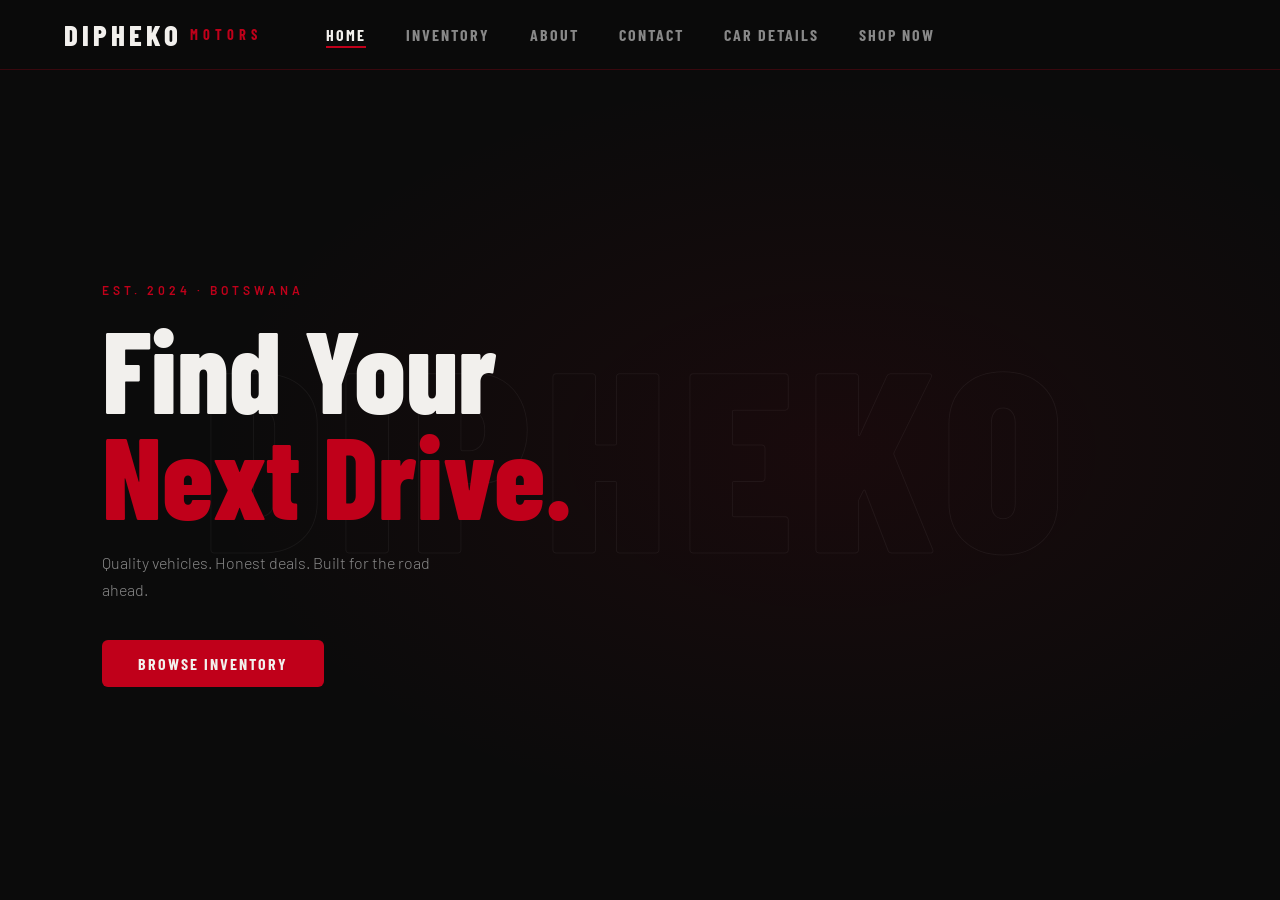
<file: index.html>
<!DOCTYPE html>
<html lang="en">
<head>
  <meta charset="UTF-8" />
  <meta name="viewport" content="width=device-width, initial-scale=1.0"/>
  <title>Dipheko Motors</title>
  <link href="https://fonts.googleapis.com/css2?family=Barlow+Condensed:wght@700;800&family=Barlow:wght@300;400&display=swap" rel="stylesheet"/>
  <style>
    *, *::before, *::after { box-sizing: border-box; margin: 0; padding: 0; }
    html, body { height: 100%; font-family: 'Barlow', sans-serif; background: #0b0b0b; color: #f2f0ed; overflow: hidden; }
    a { text-decoration: none; color: inherit; }
    ul { list-style: none; }

    nav {
      position: fixed; top: 0; left: 0; right: 0;
      height: 70px; z-index: 100;
      display: flex; align-items: center;
      padding: 0 5%;
      background: rgba(11,11,11,0.96);
      border-bottom: 1px solid rgba(192,0,26,0.25);
    }
    .logo-main {
      font-family: 'Barlow Condensed', sans-serif;
      font-size: 1.8rem; font-weight: 800; letter-spacing: 4px; color: #f2f0ed;
    }
    .logo-sub {
      font-family: 'Barlow Condensed', sans-serif;
      font-size: 0.9rem; font-weight: 700; letter-spacing: 5px; color: #c0001a; margin-left: 8px;
    }
    .nav-links {
      display: flex; align-items: center; gap: 2.5rem;
      margin-left: 4rem;
    }
    .nav-links a {
      font-family: 'Barlow Condensed', sans-serif;
      font-size: 1rem; font-weight: 700; letter-spacing: 2px;
      text-transform: uppercase; color: #888;
      padding-bottom: 4px; position: relative; transition: color 0.2s;
    }
    .nav-links a::after {
      content: ''; position: absolute; bottom: 0; left: 0; right: 0;
      height: 2px; background: #c0001a; transform: scaleX(0); transition: transform 0.2s;
    }
    .nav-links a:hover, .nav-links a.active { color: #f2f0ed; }
    .nav-links a:hover::after, .nav-links a.active::after { transform: scaleX(1); }

    main {
      padding-top: 70px; height: 100vh;
      position: relative; overflow: hidden;
      display: flex; flex-direction: column;
      background: radial-gradient(ellipse 70% 60% at 65% 50%, rgba(192,0,26,0.08) 0%, transparent 70%), #0b0b0b;
    }
    .bg-logo {
      position: absolute; top: 50%; left: 50%; transform: translate(-50%, -50%);
      font-family: 'Barlow Condensed', sans-serif; font-weight: 800;
      font-size: clamp(8rem, 20vw, 20rem); letter-spacing: 0.05em;
      color: transparent; -webkit-text-stroke: 1px rgba(255,255,255,0.05);
      white-space: nowrap; pointer-events: none; user-select: none; z-index: 0;
    }
    .hero {
      flex: 1; display: flex; align-items: center;
      padding: 0 8%; position: relative; z-index: 1;
    }
    .hero-inner { animation: fadeUp 0.8s ease both; }
    .hero-tag {
      font-size: 0.75rem; font-weight: 600; letter-spacing: 4px;
      text-transform: uppercase; color: #c0001a; margin-bottom: 18px;
    }
    h1 {
      font-family: 'Barlow Condensed', sans-serif;
      font-size: clamp(4rem, 9vw, 8rem); font-weight: 800;
      line-height: 0.92; color: #f2f0ed; margin-bottom: 22px;
    }
    h1 span { color: #c0001a; }
    .hero-desc {
      font-size: 1rem; font-weight: 300; color: #888;
      margin-bottom: 36px; max-width: 360px; line-height: 1.7;
    }
    .hero-btn {
      display: inline-block; background: #c0001a; color: #f2f0ed;
      font-family: 'Barlow Condensed', sans-serif;
      font-size: 1rem; font-weight: 700; letter-spacing: 2px;
      text-transform: uppercase; padding: 14px 36px; border-radius: 6px;
      transition: opacity 0.2s, transform 0.2s;
    }
    .hero-btn:hover { opacity: 0.85; transform: translateY(-2px); }
    .bottom-bar {
      position: relative; z-index: 1;
      display: flex; align-items: center; gap: 32px;
      padding: 20px 8%; border-top: 1px solid rgba(255,255,255,0.06);
      animation: fadeUp 0.8s 0.2s ease both;
    }
    .stat { display: flex; flex-direction: column; }
    .stat-num {
      font-family: 'Barlow Condensed', sans-serif;
      font-size: 1.6rem; font-weight: 700; color: #c0001a; line-height: 1;
    }
    .stat-label {
      font-size: 0.68rem; letter-spacing: 2px;
      text-transform: uppercase; color: #888; margin-top: 3px;
    }
    .divider { width: 1px; height: 36px; background: rgba(255,255,255,0.08); }
    @keyframes fadeUp {
      from { opacity: 0; transform: translateY(20px); }
      to   { opacity: 1; transform: translateY(0); }
    }
  </style>
</head>
<body>

  <nav>
    <span class="logo-main">DIPHEKO</span>
    <span class="logo-sub">MOTORS</span>
    <ul class="nav-links">
      <li><a href="index.html" class="active">Home</a></li>
      <li><a href="inventory.html">Inventory</a></li>
      <li><a href="about.html">About</a></li>
      <li><a href="contact.html">Contact</a></li>
      <li><a href="cardetails.html">Car Details</a></li>
      <li><a href="shop.html">Shop Now</a></li>
    </ul>
  </nav>

  <main>
    <div class="bg-logo" aria-hidden="true">DIPHEKO</div>
    <div class="hero">
      <div class="hero-inner">
        <p class="hero-tag">Est. 2024 &middot; Botswana</p>
        <h1>Find Your<br/><span>Next Drive.</span></h1>
        <p class="hero-desc">Quality vehicles. Honest deals. Built for the road ahead.</p>
        <a href="inventory.html" class="hero-btn">Browse Inventory</a>
      </div>
    </div>
   
  </main>

</body>
</html>
</file>
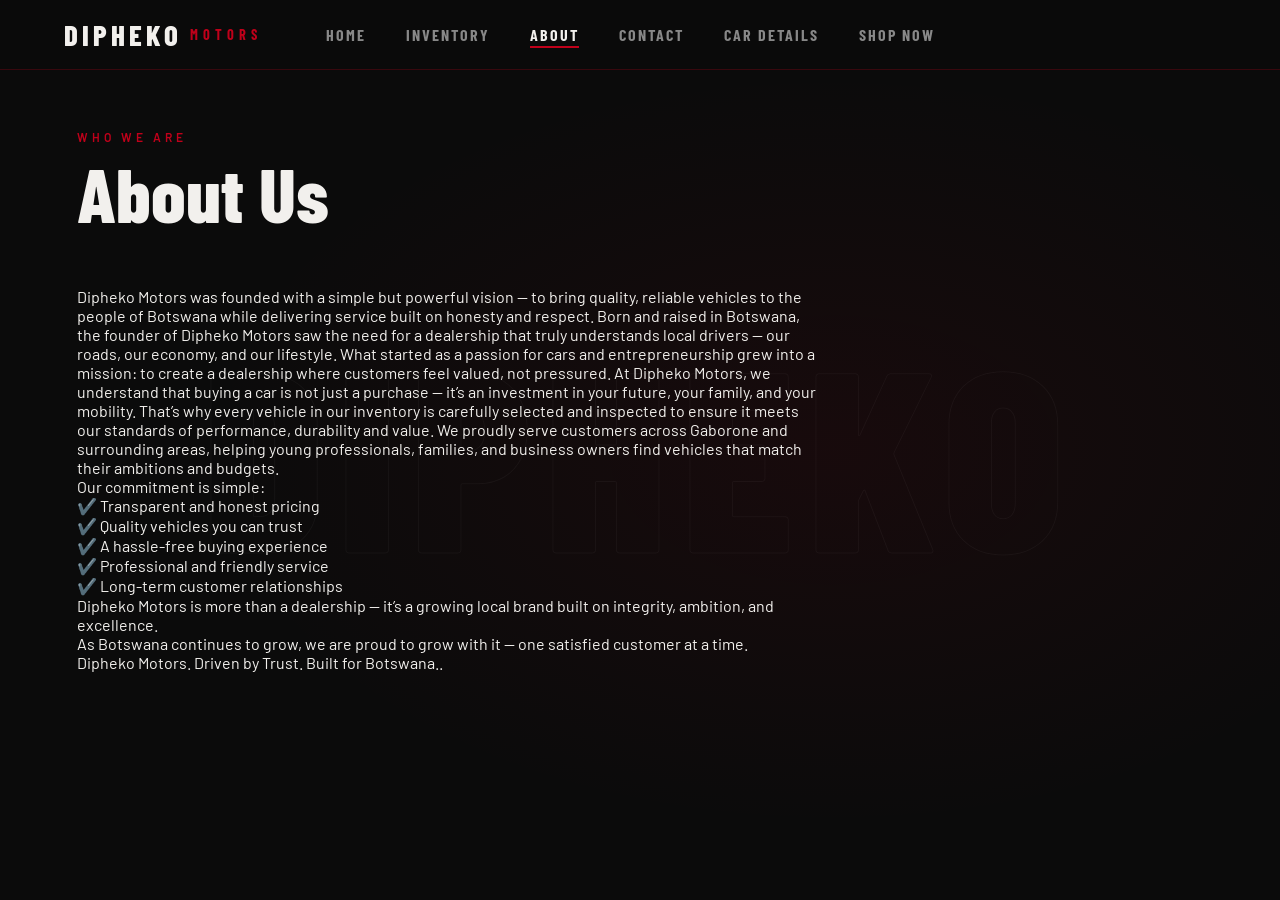
<file: about.html>
<!DOCTYPE html>
<html lang="en">
<head>
  <meta charset="UTF-8" />
  <meta name="viewport" content="width=device-width, initial-scale=1.0"/>
  <title>Dipheko Motors – About</title>
  <link href="https://fonts.googleapis.com/css2?family=Barlow+Condensed:wght@700;800&family=Barlow:wght@300;400&display=swap" rel="stylesheet"/>
  <style>
    *, *::before, *::after { box-sizing: border-box; margin: 0; padding: 0; }
    html, body { min-height: 100%; font-family: 'Barlow', sans-serif; background: #0b0b0b; color: #f2f0ed; }
    a { text-decoration: none; color: inherit; }
    ul { list-style: none; }

    nav {
      position: fixed; top: 0; left: 0; right: 0; height: 70px; z-index: 100;
      display: flex; align-items: center; padding: 0 5%;
      background: rgba(11,11,11,0.96); border-bottom: 1px solid rgba(192,0,26,0.25);
    }
    .logo-main { font-family: 'Barlow Condensed', sans-serif; font-size: 1.8rem; font-weight: 800; letter-spacing: 4px; color: #f2f0ed; }
    .logo-sub  { font-family: 'Barlow Condensed', sans-serif; font-size: 0.9rem; font-weight: 700; letter-spacing: 5px; color: #c0001a; margin-left: 8px; }
    .nav-links { display: flex; align-items: center; gap: 2.5rem; margin-left: 4rem; }
    .nav-links a { font-family: 'Barlow Condensed', sans-serif; font-size: 1rem; font-weight: 700; letter-spacing: 2px; text-transform: uppercase; color: #888; padding-bottom: 4px; position: relative; transition: color 0.2s; }
    .nav-links a::after { content: ''; position: absolute; bottom: 0; left: 0; right: 0; height: 2px; background: #c0001a; transform: scaleX(0); transition: transform 0.2s; }
    .nav-links a:hover, .nav-links a.active { color: #f2f0ed; }
    .nav-links a:hover::after, .nav-links a.active::after { transform: scaleX(1); }

    .page {
      padding-top: 70px; min-height: 100vh; position: relative;
      background: radial-gradient(ellipse 70% 60% at 65% 50%, rgba(192,0,26,0.07) 0%, transparent 70%), #0b0b0b;
    }
    .bg-logo {
      position: fixed; top: 50%; left: 50%; transform: translate(-50%, -50%);
      font-family: 'Barlow Condensed', sans-serif; font-weight: 800;
      font-size: clamp(8rem, 20vw, 20rem); letter-spacing: 0.05em;
      color: transparent; -webkit-text-stroke: 1px rgba(255,255,255,0.04);
      white-space: nowrap; pointer-events: none; user-select: none; z-index: 0;
    }

    .content { position: relative; z-index: 1; padding: 60px 6%; max-width: 900px; }

    .page-tag { font-size: 0.75rem; font-weight: 600; letter-spacing: 4px; text-transform: uppercase; color: #c0001a; margin-bottom: 10px; animation: fadeUp 0.7s ease both; }
    .page-title { font-family: 'Barlow Condensed', sans-serif; font-size: clamp(2.5rem, 6vw, 5rem); font-weight: 800; line-height: 1; margin-bottom: 40px; animation: fadeUp 0.7s ease both; }

    .about-intro {
      font-size: 1.15rem; font-weight: 300; color: #ccc; line-height: 1.9;
      margin-bottom: 56px; border-left: 3px solid #c0001a; padding-left: 24px;
      animation: fadeUp 0.7s 0.1s ease both;
    }

    .about-grid {
      display: grid; grid-template-columns: 1fr 1fr; gap: 20px;
      margin-bottom: 56px; animation: fadeUp 0.7s 0.2s ease both;
    }

    .about-card {
      background: #141414; border: 1px solid rgba(255,255,255,0.06);
      border-radius: 10px; padding: 28px;
      transition: border-color 0.25s;
    }
    .about-card:hover { border-color: rgba(192,0,26,0.4); }
    .about-card-icon { font-size: 2rem; margin-bottom: 14px; }
    .about-card h3 { font-family: 'Barlow Condensed', sans-serif; font-size: 1.3rem; font-weight: 800; margin-bottom: 8px; }
    .about-card p { font-size: 0.9rem; color: #888; line-height: 1.7; }

    .story-section { animation: fadeUp 0.7s 0.3s ease both; }
    .story-section h2 { font-family: 'Barlow Condensed', sans-serif; font-size: 2rem; font-weight: 800; margin-bottom: 16px; }
    .story-section p { font-size: 0.95rem; color: #999; line-height: 1.9; margin-bottom: 16px; }

    @keyframes fadeUp { from { opacity: 0; transform: translateY(20px); } to { opacity: 1; transform: translateY(0); } }

    @media (max-width: 600px) { .about-grid { grid-template-columns: 1fr; } }
  </style>
</head>
<body>

  <nav>
    <span class="logo-main">DIPHEKO</span>
    <span class="logo-sub">MOTORS</span>
    <ul class="nav-links">
      <li><a href="index.html">Home</a></li>
      <li><a href="inventory.html">Inventory</a></li>
      <li><a href="about.html" class="active">About</a></li>
      <li><a href="contact.html">Contact</a></li>
      <li><a href="cardetails.html">Car Details</a></li>
      <li><a href="shop.html">Shop Now</a></li>
      
    </ul>
  </nav>

  <div class="page">
    <div class="bg-logo" aria-hidden="true">DIPHEKO</div>
    <div class="content">
      <p class="page-tag">Who We Are</p>
      <h1 class="page-title">About Us</h1>

      <p class="about-intro">
        <p></p>Dipheko Motors was founded with a simple but powerful vision — to bring quality, reliable vehicles to the people of Botswana while delivering service built on honesty and respect.

Born and raised in Botswana, the founder of Dipheko Motors saw the need for a dealership that truly understands local drivers — our roads, our economy, and our lifestyle. What started as a passion for cars and entrepreneurship grew into a mission: to create a dealership where customers feel valued, not pressured.

At Dipheko Motors, we understand that buying a car is not just a purchase — it’s an investment in your future, your family, and your mobility. That’s why every vehicle in our inventory is carefully selected and inspected to ensure it meets our standards of performance, durability and value.

We proudly serve customers across Gaborone and surrounding areas, helping young professionals, families, and business owners find vehicles that match their ambitions and budgets.



<p>Our commitment is simple:</p>


<P>✔️ Transparent and honest pricing</P>
<P>✔️ Quality vehicles you can trust</P>
<P>✔️ A hassle-free buying experience</P>
<P>✔️ Professional and friendly service</P>
<P>✔️ Long-term customer relationships</P>

<p>Dipheko Motors is more than a dealership — it’s a growing local brand built on integrity, ambition, and excellence.</p>

<p>As Botswana continues to grow, we are proud to grow with it — one satisfied customer at a time.</p>

<P>Dipheko Motors. Driven by Trust. Built for Botswana..</p>



</main>


     
      </div>
    </div>
  </div>

</body>
</html>
</file>
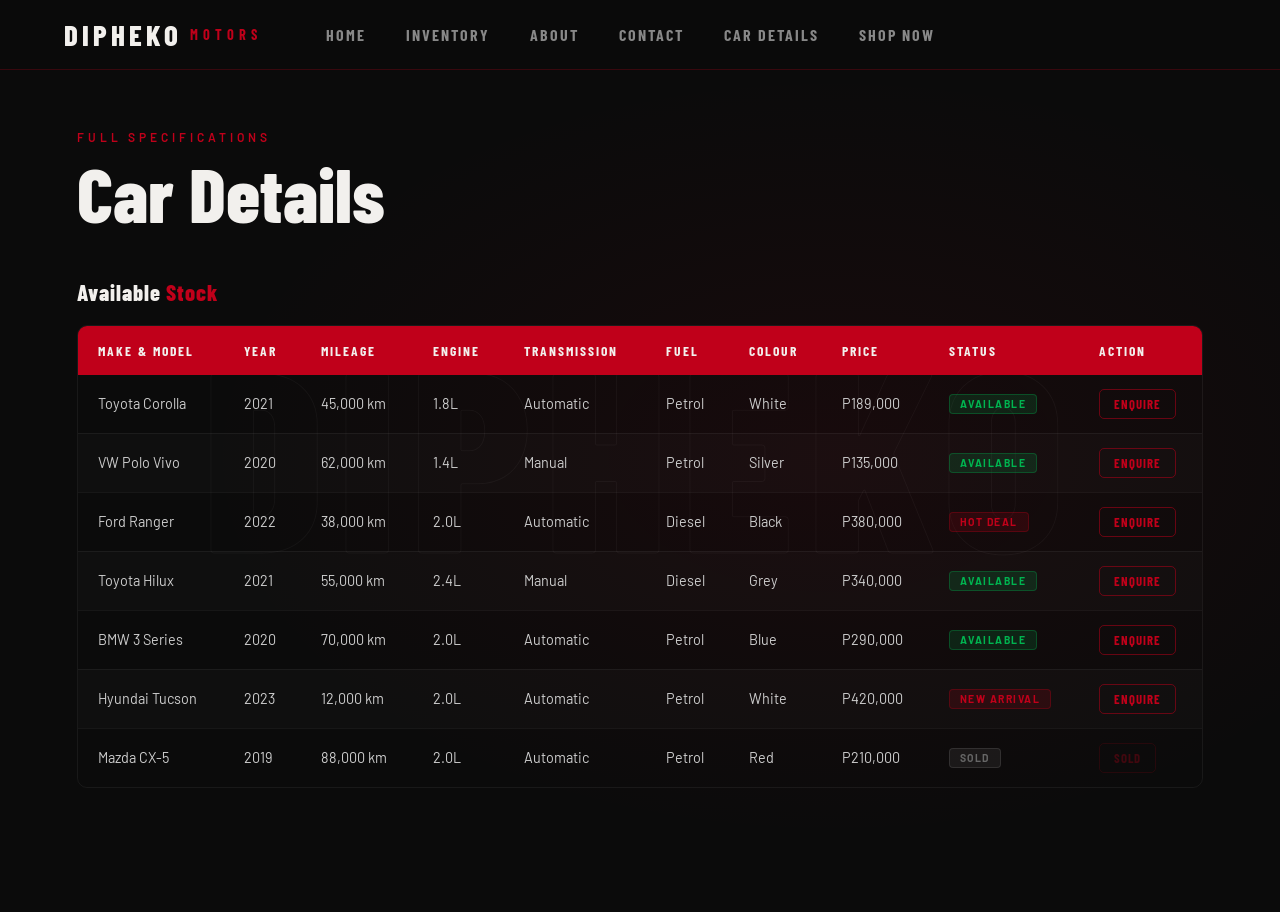
<file: cardetails.html>
<!DOCTYPE html>
<html lang="en">
<head>
  <meta charset="UTF-8" />
  <meta name="viewport" content="width=device-width, initial-scale=1.0"/>
  <title>Dipheko Motors – Car Details</title>
  <link href="https://fonts.googleapis.com/css2?family=Barlow+Condensed:wght@700;800&family=Barlow:wght@300;400&display=swap" rel="stylesheet"/>
  <style>
    *, *::before, *::after { box-sizing: border-box; margin: 0; padding: 0; }
    html, body { min-height: 100%; font-family: 'Barlow', sans-serif; background: #0b0b0b; color: #f2f0ed; }
    a { text-decoration: none; color: inherit; }
    ul { list-style: none; }

    /* ---- NAVBAR ---- */
    nav {
      position: fixed; top: 0; left: 0; right: 0; height: 70px; z-index: 100;
      display: flex; align-items: center; padding: 0 5%;
      background: rgba(11,11,11,0.96); border-bottom: 1px solid rgba(192,0,26,0.25);
    }
    .logo-main { font-family: 'Barlow Condensed', sans-serif; font-size: 1.8rem; font-weight: 800; letter-spacing: 4px; color: #f2f0ed; }
    .logo-sub  { font-family: 'Barlow Condensed', sans-serif; font-size: 0.9rem; font-weight: 700; letter-spacing: 5px; color: #c0001a; margin-left: 8px; }
    .nav-links { display: flex; align-items: center; gap: 2.5rem; margin-left: 4rem; }
    .nav-links a { font-family: 'Barlow Condensed', sans-serif; font-size: 1rem; font-weight: 700; letter-spacing: 2px; text-transform: uppercase; color: #888; padding-bottom: 4px; position: relative; transition: color 0.2s; }
    .nav-links a::after { content: ''; position: absolute; bottom: 0; left: 0; right: 0; height: 2px; background: #c0001a; transform: scaleX(0); transition: transform 0.2s; }
    .nav-links a:hover { color: #f2f0ed; }
    .nav-links a:hover::after { transform: scaleX(1); }

    /* ---- PAGE ---- */
    .page {
      padding-top: 70px; min-height: 100vh; position: relative;
      background: radial-gradient(ellipse 70% 60% at 65% 50%, rgba(192,0,26,0.07) 0%, transparent 70%), #0b0b0b;
    }
    .bg-logo {
      position: fixed; top: 50%; left: 50%; transform: translate(-50%, -50%);
      font-family: 'Barlow Condensed', sans-serif; font-weight: 800;
      font-size: clamp(8rem, 20vw, 20rem); letter-spacing: 0.05em;
      color: transparent; -webkit-text-stroke: 1px rgba(255,255,255,0.04);
      white-space: nowrap; pointer-events: none; user-select: none; z-index: 0;
    }
    .content { position: relative; z-index: 1; padding: 60px 6%; }

    .page-tag { font-size: 0.75rem; font-weight: 600; letter-spacing: 4px; text-transform: uppercase; color: #c0001a; margin-bottom: 10px; animation: fadeUp 0.7s ease both; }
    .page-title { font-family: 'Barlow Condensed', sans-serif; font-size: clamp(2.5rem, 6vw, 5rem); font-weight: 800; line-height: 1; margin-bottom: 48px; animation: fadeUp 0.7s ease both; }

    /* ---- TABLE ---- */
    .table-section { margin-bottom: 64px; animation: fadeUp 0.7s 0.1s ease both; }
    .section-label { font-family: 'Barlow Condensed', sans-serif; font-size: 1.4rem; font-weight: 800; margin-bottom: 20px; letter-spacing: 1px; }
    .section-label span { color: #c0001a; }

    .table-wrap { overflow-x: auto; border-radius: 10px; border: 1px solid rgba(255,255,255,0.06); }

    table { width: 100%; border-collapse: collapse; }

    thead tr { background: #c0001a; }
    thead th {
      font-family: 'Barlow Condensed', sans-serif; font-size: 0.85rem;
      font-weight: 700; letter-spacing: 2px; text-transform: uppercase;
      color: #f2f0ed; padding: 16px 20px; text-align: left; white-space: nowrap;
    }

    tbody tr { border-bottom: 1px solid rgba(255,255,255,0.05); transition: background 0.2s; }
    tbody tr:last-child { border-bottom: none; }
    tbody tr:hover { background: rgba(192,0,26,0.07); }
    tbody tr:nth-child(even) { background: rgba(255,255,255,0.02); }
    tbody tr:nth-child(even):hover { background: rgba(192,0,26,0.07); }

    td {
      padding: 14px 20px; font-size: 0.9rem; color: #ccc;
      white-space: nowrap;
    }

    .badge {
      display: inline-block; font-size: 0.65rem; font-weight: 700;
      letter-spacing: 1.5px; text-transform: uppercase;
      padding: 3px 10px; border-radius: 4px;
    }
    .badge-available { background: rgba(0,180,80,0.15); color: #00b450; border: 1px solid rgba(0,180,80,0.3); }
    .badge-sold      { background: rgba(255,255,255,0.06); color: #666; border: 1px solid rgba(255,255,255,0.1); }
    .badge-hot       { background: rgba(192,0,26,0.15); color: #c0001a; border: 1px solid rgba(192,0,26,0.3); }

    .enquire-btn {
      background: transparent; border: 1px solid rgba(192,0,26,0.5);
      color: #c0001a; font-family: 'Barlow Condensed', sans-serif;
      font-size: 0.8rem; font-weight: 700; letter-spacing: 1px;
      text-transform: uppercase; padding: 6px 14px; border-radius: 5px;
      cursor: pointer; transition: background 0.2s, color 0.2s;
    }
    .enquire-btn:hover { background: #c0001a; color: #f2f0ed; }

    /* ---- FORM ---- */
    .form-section { animation: fadeUp 0.7s 0.2s ease both; }

    .form-box {
      background: #141414; border: 1px solid rgba(255,255,255,0.06);
      border-radius: 12px; padding: 40px; max-width: 680px;
    }
    .form-box h3 { font-family: 'Barlow Condensed', sans-serif; font-size: 1.6rem; font-weight: 800; margin-bottom: 6px; }
    .form-box p { font-size: 0.85rem; color: #888; margin-bottom: 28px; }

    .form-row { display: grid; grid-template-columns: 1fr 1fr; gap: 16px; }

    .form-group { margin-bottom: 18px; }
    .form-group label { display: block; font-size: 0.72rem; font-weight: 700; letter-spacing: 1.5px; text-transform: uppercase; color: #888; margin-bottom: 8px; }
    .form-group input,
    .form-group select,
    .form-group textarea {
      width: 100%; background: rgba(255,255,255,0.04);
      border: 1px solid rgba(255,255,255,0.08); border-radius: 6px;
      padding: 12px 16px; color: #f2f0ed;
      font-family: 'Barlow', sans-serif; font-size: 0.95rem;
      transition: border-color 0.2s; outline: none;
    }
    .form-group select option { background: #1a1a1a; color: #f2f0ed; }
    .form-group input:focus,
    .form-group select:focus,
    .form-group textarea:focus { border-color: #c0001a; }
    .form-group textarea { resize: vertical; min-height: 100px; }

    .submit-btn {
      background: #c0001a; color: #f2f0ed;
      font-family: 'Barlow Condensed', sans-serif; font-size: 1.1rem; font-weight: 700;
      letter-spacing: 2px; text-transform: uppercase;
      padding: 15px 40px; border-radius: 6px; border: none; cursor: pointer;
      transition: opacity 0.2s, transform 0.2s; margin-top: 6px;
    }
    .submit-btn:hover { opacity: 0.85; transform: translateY(-2px); }

    /* ---- POPUP ---- */
    .popup-overlay {
      display: none;
      position: fixed; inset: 0; z-index: 999;
      background: rgba(0,0,0,0.75);
      backdrop-filter: blur(6px);
      align-items: center; justify-content: center;
    }
    .popup-overlay.show { display: flex; animation: fadeIn 0.3s ease; }

    .popup-box {
      background: #141414; border: 1px solid rgba(192,0,26,0.4);
      border-radius: 14px; padding: 48px 52px;
      text-align: center; max-width: 420px; width: 90%;
      animation: popUp 0.35s ease;
    }
    .popup-icon { font-size: 3.5rem; margin-bottom: 16px; }
    .popup-title {
      font-family: 'Barlow Condensed', sans-serif; font-size: 2.8rem;
      font-weight: 800; color: #f2f0ed; margin-bottom: 10px; letter-spacing: 1px;
    }
    .popup-msg { font-size: 0.95rem; color: #888; line-height: 1.7; margin-bottom: 30px; }
    .popup-close {
      background: #c0001a; color: #f2f0ed;
      font-family: 'Barlow Condensed', sans-serif; font-size: 1rem;
      font-weight: 700; letter-spacing: 2px; text-transform: uppercase;
      padding: 12px 32px; border-radius: 6px; border: none; cursor: pointer;
      transition: opacity 0.2s;
    }
    .popup-close:hover { opacity: 0.85; }

    /* ---- ANIMATIONS ---- */
    @keyframes fadeUp { from { opacity: 0; transform: translateY(20px); } to { opacity: 1; transform: translateY(0); } }
    @keyframes fadeIn { from { opacity: 0; } to { opacity: 1; } }
    @keyframes popUp  { from { opacity: 0; transform: scale(0.85); } to { opacity: 1; transform: scale(1); } }

    @media (max-width: 600px) { .form-row { grid-template-columns: 1fr; } }
  </style>
</head>
<body>

  <nav>
    <span class="logo-main">DIPHEKO</span>
    <span class="logo-sub">MOTORS</span>
    <ul class="nav-links">
      <li><a href="index.html">Home</a></li>
      <li><a href="inventory.html">Inventory</a></li>
      <li><a href="about.html">About</a></li>
      <li><a href="contact.html">Contact</a></li>
      <li><a href="cardetails.html" class="active">Car Details</a></li>
      <li><a href="shop.html">Shop Now</a></li>
    </ul>
  </nav>

  <div class="page">
    <div class="bg-logo" aria-hidden="true">DIPHEKO</div>
    <div class="content">

      <p class="page-tag">Full Specifications</p>
      <h1 class="page-title">Car Details</h1>

      <!-- TABLE -->
      <div class="table-section">
        <p class="section-label">Available <span>Stock</span></p>
        <div class="table-wrap">
          <table>
            <thead>
              <tr>
                <th>Make & Model</th>
                <th>Year</th>
                <th>Mileage</th>
                <th>Engine</th>
                <th>Transmission</th>
                <th>Fuel</th>
                <th>Colour</th>
                <th>Price</th>
                <th>Status</th>
                <th>Action</th>
              </tr>
            </thead>
            <tbody>
              <tr>
                <td>Toyota Corolla</td>
                <td>2021</td>
                <td>45,000 km</td>
                <td>1.8L</td>
                <td>Automatic</td>
                <td>Petrol</td>
                <td>White</td>
                <td>P189,000</td>
                <td><span class="badge badge-available">Available</span></td>
                <td><button class="enquire-btn" onclick="openForm('Toyota Corolla 2021')">Enquire</button></td>
              </tr>
              <tr>
                <td>VW Polo Vivo</td>
                <td>2020</td>
                <td>62,000 km</td>
                <td>1.4L</td>
                <td>Manual</td>
                <td>Petrol</td>
                <td>Silver</td>
                <td>P135,000</td>
                <td><span class="badge badge-available">Available</span></td>
                <td><button class="enquire-btn" onclick="openForm('VW Polo Vivo 2020')">Enquire</button></td>
              </tr>
              <tr>
                <td>Ford Ranger</td>
                <td>2022</td>
                <td>38,000 km</td>
                <td>2.0L</td>
                <td>Automatic</td>
                <td>Diesel</td>
                <td>Black</td>
                <td>P380,000</td>
                <td><span class="badge badge-hot">Hot Deal</span></td>
                <td><button class="enquire-btn" onclick="openForm('Ford Ranger 2022')">Enquire</button></td>
              </tr>
              <tr>
                <td>Toyota Hilux</td>
                <td>2021</td>
                <td>55,000 km</td>
                <td>2.4L</td>
                <td>Manual</td>
                <td>Diesel</td>
                <td>Grey</td>
                <td>P340,000</td>
                <td><span class="badge badge-available">Available</span></td>
                <td><button class="enquire-btn" onclick="openForm('Toyota Hilux 2021')">Enquire</button></td>
              </tr>
              <tr>
                <td>BMW 3 Series</td>
                <td>2020</td>
                <td>70,000 km</td>
                <td>2.0L</td>
                <td>Automatic</td>
                <td>Petrol</td>
                <td>Blue</td>
                <td>P290,000</td>
                <td><span class="badge badge-available">Available</span></td>
                <td><button class="enquire-btn" onclick="openForm('BMW 3 Series 2020')">Enquire</button></td>
              </tr>
              <tr>
                <td>Hyundai Tucson</td>
                <td>2023</td>
                <td>12,000 km</td>
                <td>2.0L</td>
                <td>Automatic</td>
                <td>Petrol</td>
                <td>White</td>
                <td>P420,000</td>
                <td><span class="badge badge-hot">New Arrival</span></td>
                <td><button class="enquire-btn" onclick="openForm('Hyundai Tucson 2023')">Enquire</button></td>
              </tr>
              <tr>
                <td>Mazda CX-5</td>
                <td>2019</td>
                <td>88,000 km</td>
                <td>2.0L</td>
                <td>Automatic</td>
                <td>Petrol</td>
                <td>Red</td>
                <td>P210,000</td>
                <td><span class="badge badge-sold">Sold</span></td>
                <td><button class="enquire-btn" disabled style="opacity:0.3;cursor:not-allowed;">Sold</button></td>
              </tr>
            </tbody>
          </table>
        </div>
      </div>


  </html>
</file>
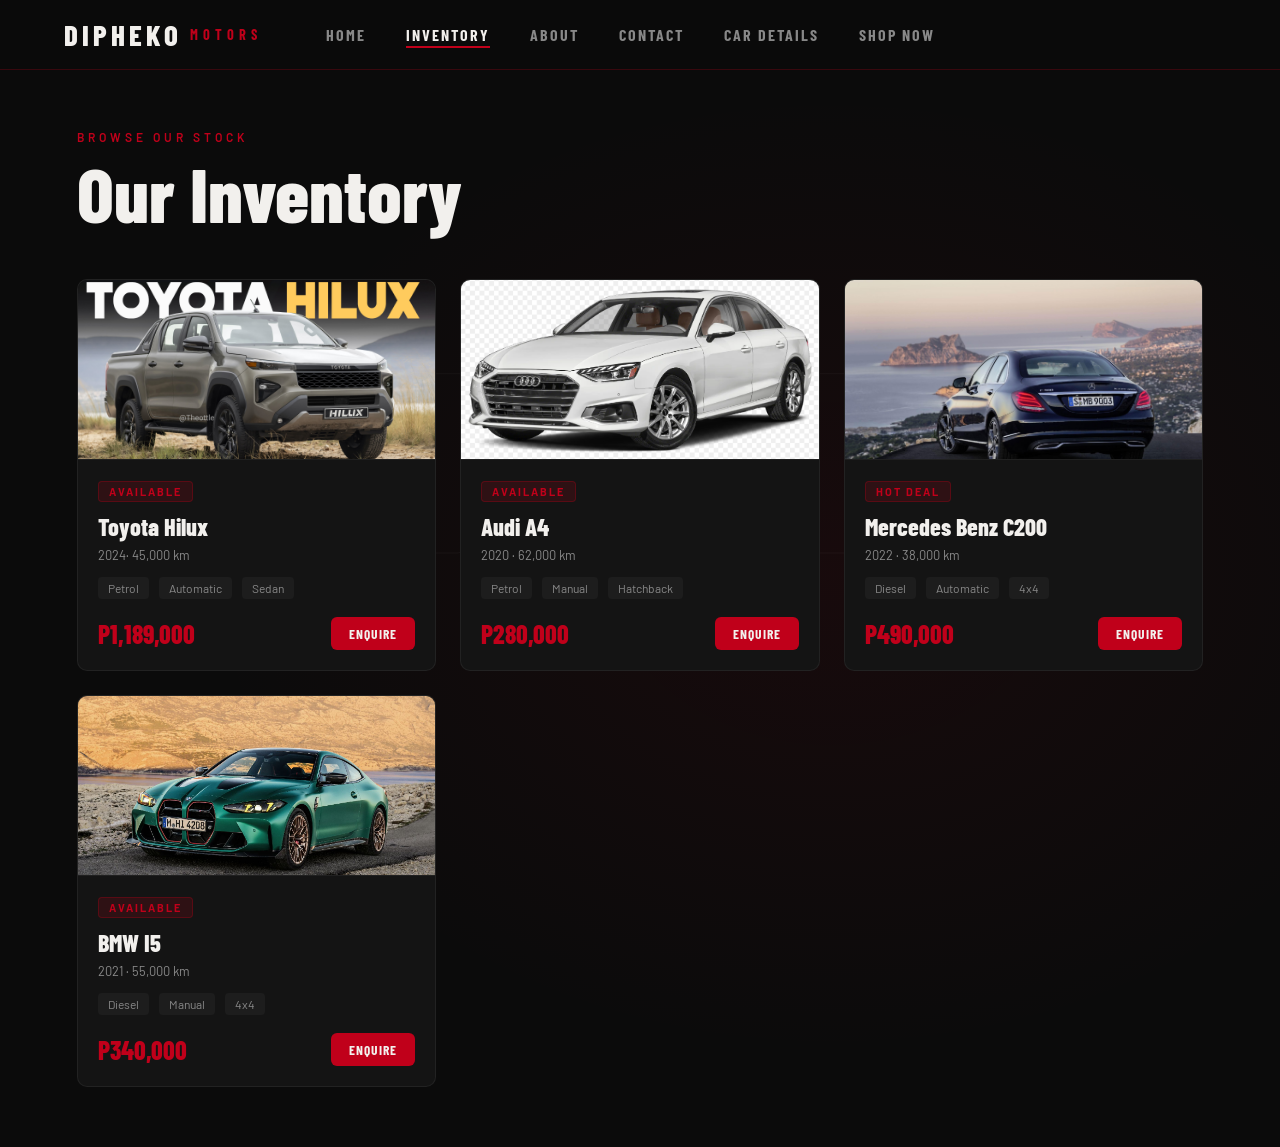
<file: inventory.html>
<!DOCTYPE html>
<html lang="en">
<head>
  <meta charset="UTF-8" />
  <meta name="viewport" content="width=device-width, initial-scale=1.0"/>
  <title>Dipheko Motors – Inventory</title>
  <link href="https://fonts.googleapis.com/css2?family=Barlow+Condensed:wght@700;800&family=Barlow:wght@300;400&display=swap" rel="stylesheet"/>
  <style>
    *, *::before, *::after { box-sizing: border-box; margin: 0; padding: 0; }
    html, body { min-height: 100%; font-family: 'Barlow', sans-serif; background: #0b0b0b; color: #f2f0ed; }
    a { text-decoration: none; color: inherit; }
    ul { list-style: none; }

    nav {
      position: fixed; top: 0; left: 0; right: 0;
      height: 70px; z-index: 100;
      display: flex; align-items: center;
      padding: 0 5%;
      background: rgba(11,11,11,0.96);
      border-bottom: 1px solid rgba(192,0,26,0.25);
    }
    .logo-main { font-family: 'Barlow Condensed', sans-serif; font-size: 1.8rem; font-weight: 800; letter-spacing: 4px; color: #f2f0ed; }
    .logo-sub  { font-family: 'Barlow Condensed', sans-serif; font-size: 0.9rem; font-weight: 700; letter-spacing: 5px; color: #c0001a; margin-left: 8px; }
    .nav-links { display: flex; align-items: center; gap: 2.5rem; margin-left: 4rem; }
    .nav-links a { font-family: 'Barlow Condensed', sans-serif; font-size: 1rem; font-weight: 700; letter-spacing: 2px; text-transform: uppercase; color: #888; padding-bottom: 4px; position: relative; transition: color 0.2s; }
    .nav-links a::after { content: ''; position: absolute; bottom: 0; left: 0; right: 0; height: 2px; background: #c0001a; transform: scaleX(0); transition: transform 0.2s; }
    .nav-links a:hover, .nav-links a.active { color: #f2f0ed; }
    .nav-links a:hover::after, .nav-links a.active::after { transform: scaleX(1); }

    .page {
      padding-top: 70px; min-height: 100vh;
      position: relative;
      background: radial-gradient(ellipse 70% 60% at 65% 50%, rgba(192,0,26,0.07) 0%, transparent 70%), #0b0b0b;
    }
    .bg-logo {
      position: fixed; top: 50%; left: 50%; transform: translate(-50%, -50%);
      font-family: 'Barlow Condensed', sans-serif; font-weight: 800;
      font-size: clamp(8rem, 20vw, 20rem); letter-spacing: 0.05em;
      color: transparent; -webkit-text-stroke: 1px rgba(255,255,255,0.04);
      white-space: nowrap; pointer-events: none; user-select: none; z-index: 0;
    }

    .content { position: relative; z-index: 1; padding: 60px 6%; }

    .page-header { margin-bottom: 48px; animation: fadeUp 0.7s ease both; }
    .page-tag { font-size: 0.75rem; font-weight: 600; letter-spacing: 4px; text-transform: uppercase; color: #c0001a; margin-bottom: 10px; }
    .page-title { font-family: 'Barlow Condensed', sans-serif; font-size: clamp(2.5rem, 6vw, 5rem); font-weight: 800; line-height: 1; }

    .cars-grid {
      display: grid;
      grid-template-columns: repeat(auto-fill, minmax(300px, 1fr));
      gap: 24px;
      animation: fadeUp 0.7s 0.1s ease both;
    }

    .car-card {
      background: #141414;
      border: 1px solid rgba(255,255,255,0.06);
      border-radius: 10px;
      overflow: hidden;
      transition: transform 0.25s, border-color 0.25s;
    }
    .car-card:hover { transform: translateY(-5px); border-color: rgba(192,0,26,0.4); }

    .car-img {
      width: 100%; height: 180px; object-fit: cover;
      overflow: hidden;
      background: linear-gradient(135deg, #1a1a1a, #222);
      display: flex; align-items: center; justify-content: center;
      font-size: 5rem;
      border-bottom: 1px solid rgba(255,255,255,0.05);
    }

    .car-body { padding: 20px; }
    .car-badge {
      display: inline-block;
      background: rgba(192,0,26,0.15); color: #c0001a;
      font-size: 0.68rem; font-weight: 700; letter-spacing: 2px;
      text-transform: uppercase; padding: 3px 10px; border-radius: 4px;
      border: 1px solid rgba(192,0,26,0.3); margin-bottom: 10px;
    }
    .car-name { font-family: 'Barlow Condensed', sans-serif; font-size: 1.5rem; font-weight: 800; margin-bottom: 6px; }
    .car-year { font-size: 0.8rem; color: #888; margin-bottom: 14px; }
    .car-specs { display: flex; gap: 10px; flex-wrap: wrap; margin-bottom: 18px; }
    .car-specs span { font-size: 0.75rem; color: #888; background: rgba(255,255,255,0.04); padding: 4px 10px; border-radius: 4px; }
    .car-footer { display: flex; align-items: center; justify-content: space-between; }
    .car-price { font-family: 'Barlow Condensed', sans-serif; font-size: 1.6rem; font-weight: 800; color: #c0001a; }
    .car-btn { background: #c0001a; color: #f2f0ed; font-family: 'Barlow Condensed', sans-serif; font-size: 0.85rem; font-weight: 700; letter-spacing: 1px; text-transform: uppercase; padding: 8px 18px; border-radius: 6px; transition: opacity 0.2s; }
    .car-btn:hover { opacity: 0.8; }

    @keyframes fadeUp { from { opacity: 0; transform: translateY(20px); } to { opacity: 1; transform: translateY(0); } }
  </style>
</head>
<body>

  <nav>
    <span class="logo-main">DIPHEKO</span>
    <span class="logo-sub">MOTORS</span>
    <ul class="nav-links">
      <li><a href="index.html">Home</a></li>
      <li><a href="inventory.html" class="active">Inventory</a></li>
      <li><a href="about.html">About</a></li>
      <li><a href="contact.html">Contact</a></li>
      <li><a href="cardetails.html">Car Details</a></li>
      <li><a href="shop.html">Shop Now</a></li>
    </ul>
  </nav>

  <div class="page">
    <div class="bg-logo" aria-hidden="true">DIPHEKO</div>
    <div class="content">
      <div class="page-header">
        <p class="page-tag">Browse Our Stock</p>
        <h1 class="page-title">Our Inventory</h1>
      </div>

      <div class="cars-grid">

        <div class="car-card">
          <div class="car-img">
            <img src="toyota.png" alt="Toyota Hilux" width="100%" height="auto"/>
          </div>
          <div class="car-body">
            <span class="car-badge">Available</span>
            <div class="car-name">Toyota Hilux</div>
            <div class="car-year">2024· 45,000 km</div>
            <div class="car-specs"><span>Petrol</span><span>Automatic</span><span>Sedan</span></div>
            <div class="car-footer">
              <span class="car-price">P1,189,000</span>
              <a href="cardetails.html" class="car-btn">Enquire</a>
            </div>
          </div>
        </div>

        <div class="car-card">
          <div class="car-img">
            <img src="audi.png" alt="Audi A4" width="100%" height="auto"/>
          </div>
          <div class="car-body">
            <span class="car-badge">Available</span>
            <div class="car-name">Audi A4</div>
            <div class="car-year">2020 · 62,000 km</div>
            <div class="car-specs"><span>Petrol</span><span>Manual</span><span>Hatchback</span></div>
            <div class="car-footer">
              <span class="car-price">P280,000</span>
              <a href="cardetails.html" class="car-btn">Enquire</a>
            </div>
          </div>
        </div>

        <div class="car-card">
          <div class="car-img">
            <img src="mercedes.png" alt="Mercedes Benz C200" width="100%" height="auto"/>
          </div>
          <div class="car-body">
            <span class="car-badge">Hot Deal</span>
            <div class="car-name">Mercedes Benz C200</div>
            <div class="car-year">2022 · 38,000 km</div>
            <div class="car-specs"><span>Diesel</span><span>Automatic</span><span>4x4</span></div>
            <div class="car-footer">
              <span class="car-price">P490,000</span>
              <a href="cardetails.html" class="car-btn">Enquire</a>
            </div>
          </div>
        </div>

        <div class="car-card">
          <div class="car-img">
            <img src="bmw.png" alt="BMW I5" width="100%" height="auto"/>
          </div>
          <div class="car-body">
            <span class="car-badge">Available</span>
            <div class="car-name">BMW I5</div>
            <div class="car-year">2021 · 55,000 km</div>
            <div class="car-specs"><span>Diesel</span><span>Manual</span><span>4x4</span></div>
            <div class="car-footer">
              <span class="car-price">P340,000</span>
              <a href="cardetails.html" class="car-btn">Enquire</a>
            </div>
          </div>
        </div>

      
      </div>
    </div>
  </div>

</body>
</html>
</file>
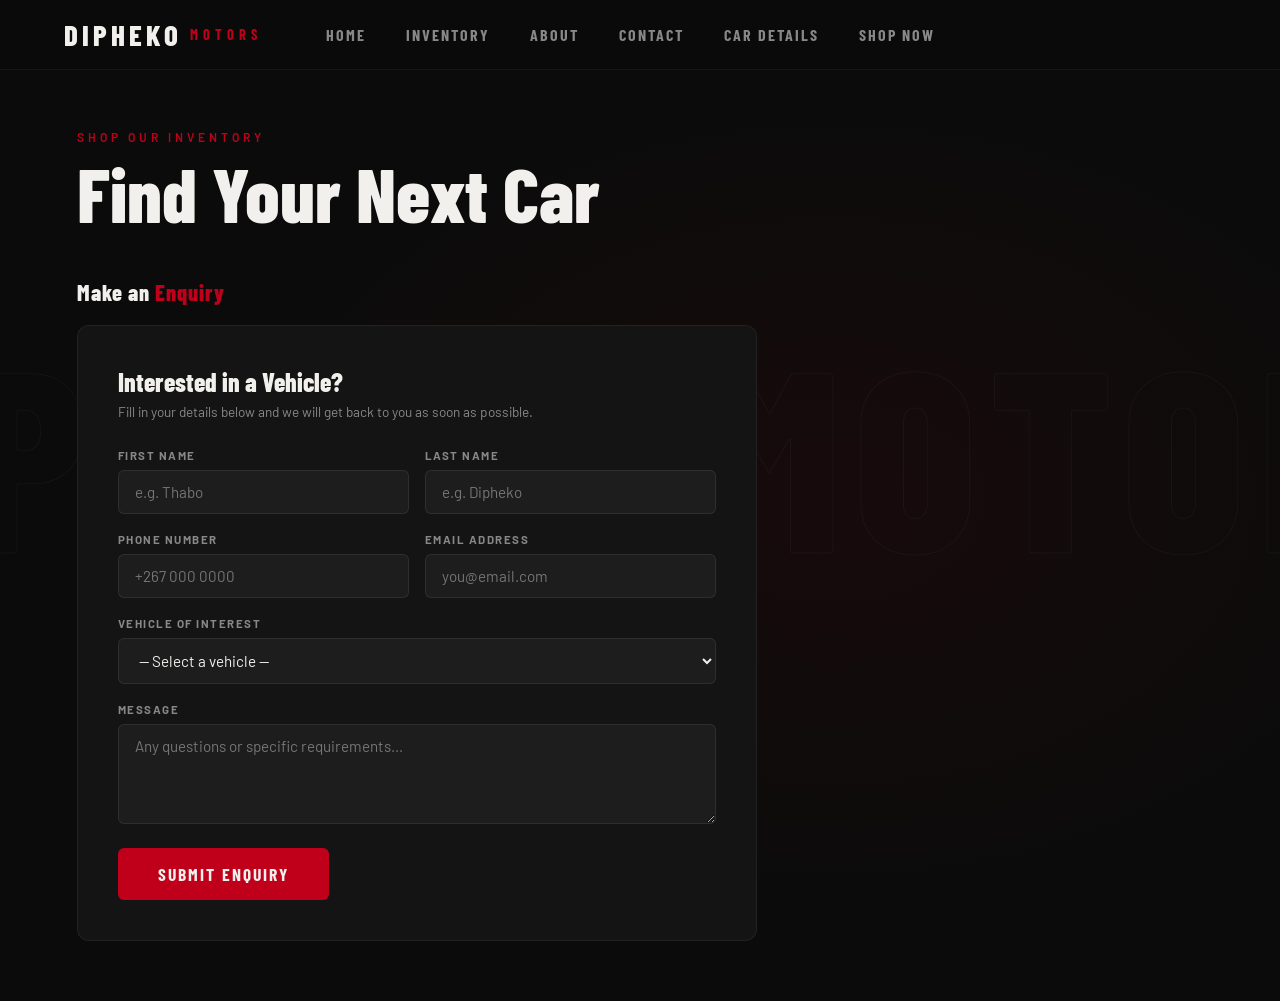
<file: shop.html>
<html lang="en">
<head>
  <meta charset="UTF-8" />
  <meta name="viewport" content="width=device-width, initial-scale=1.0"/>
  <title>Dipheko Motors – Car Details</title>
  <link href="https://fonts.googleapis.com/css2?family=Barlow+Condensed:wght@700;800&family=Barlow:wght@300;400&display=swap" rel="stylesheet"/>
  <style>
    *, *::before, *::after { box-sizing: border-box; margin: 0; padding: 0; }
    html, body { min-height: 100%; font-family: 'Barlow', sans-serif; background: #0b0b0b; color: #f2f0ed; }
    a { text-decoration: none; color: inherit; }
    ul { list-style: none; }

    /* ---- NAVBAR ---- */
    nav {
      position: fixed; top: 0; left: 0; right: 0; height: 70px; z-index: 100;
      display: flex; align-items: center; padding: 0 5%;
      background: rgba(11,11,11,0.96); border-bottom: 1px solid rgba(192,0,26,0.25);
    }
    .logo-main { font-family: 'Barlow Condensed', sans-serif; font-size: 1.8rem; font-weight: 800; letter-spacing: 4px; color: #f2f0ed; }
    .logo-sub  { font-family: 'Barlow Condensed', sans-serif; font-size: 0.9rem; font-weight: 700; letter-spacing: 5px; color: #c0001a; margin-left: 8px; }
    .nav-links { display: flex; align-items: center; gap: 2.5rem; margin-left: 4rem; }
    .nav-links a { font-family: 'Barlow Condensed', sans-serif; font-size: 1rem; font-weight: 700; letter-spacing: 2px; text-transform: uppercase; color: #888; padding-bottom: 4px; position: relative; transition: color 0.2s; }
    .nav-links a::after { content: ''; position: absolute; bottom: 0; left: 0; right: 0; height: 2px; background: #c0001a; transform: scaleX(0); transition: transform 0.2s; }
    .nav-links a:hover { color: #f2f0ed; }
    .nav-links a:hover::after { transform: scaleX(1); }

    /* ---- PAGE ---- */
    .page {
      padding-top: 70px; min-height: 100vh; position: relative;
      background: radial-gradient(ellipse 70% 60% at 65% 50%, rgba(192,0,26,0.07) 0%, transparent 70%), #0b0b0b;
    }
    .bg-logo {
      position: fixed; top: 50%; left: 50%; transform: translate(-50%, -50%);
      font-family: 'Barlow Condensed', sans-serif; font-weight: 800;
      font-size: clamp(8rem, 20vw, 20rem); letter-spacing: 0.05em;
      color: transparent; -webkit-text-stroke: 1px rgba(255,255,255,0.04);
      white-space: nowrap; pointer-events: none; user-select: none; z-index: 0;
    }
    .content { position: relative; z-index: 1; padding: 60px 6%; }

    .page-tag { font-size: 0.75rem; font-weight: 600; letter-spacing: 4px; text-transform: uppercase; color: #c0001a; margin-bottom: 10px; animation: fadeUp 0.7s ease both; }
    .page-title { font-family: 'Barlow Condensed', sans-serif; font-size: clamp(2.5rem, 6vw, 5rem); font-weight: 800; line-height: 1; margin-bottom: 48px; animation: fadeUp 0.7s ease both; }

    /* ---- TABLE ---- */
    .table-section { margin-bottom: 64px; animation: fadeUp 0.7s 0.1s ease both; }
    .section-label { font-family: 'Barlow Condensed', sans-serif; font-size: 1.4rem; font-weight: 800; margin-bottom: 20px; letter-spacing: 1px; }
    .section-label span { color: #c0001a; }

    .table-wrap { overflow-x: auto; border-radius: 10px; border: 1px solid rgba(255,255,255,0.06); }

    table { width: 100%; border-collapse: collapse; }

    thead tr { background: #c0001a; }
    thead th {
      font-family: 'Barlow Condensed', sans-serif; font-size: 0.85rem;
      font-weight: 700; letter-spacing: 2px; text-transform: uppercase;
      color: #f2f0ed; padding: 16px 20px; text-align: left; white-space: nowrap;
    }

    tbody tr { border-bottom: 1px solid rgba(255,255,255,0.05); transition: background 0.2s; }
    tbody tr:last-child { border-bottom: none; }
    tbody tr:hover { background: rgba(192,0,26,0.07); }
    tbody tr:nth-child(even) { background: rgba(255,255,255,0.02); }
    tbody tr:nth-child(even):hover { background: rgba(192,0,26,0.07); }

    td {
      padding: 14px 20px; font-size: 0.9rem; color: #ccc;
      white-space: nowrap;
    }

    .badge {
      display: inline-block; font-size: 0.65rem; font-weight: 700;
      letter-spacing: 1.5px; text-transform: uppercase;
      padding: 3px 10px; border-radius: 4px;
    }
    .badge-available { background: rgba(0,180,80,0.15); color: #00b450; border: 1px solid rgba(0,180,80,0.3); }
    .badge-sold      { background: rgba(255,255,255,0.06); color: #666; border: 1px solid rgba(255,255,255,0.1); }
    .badge-hot       { background: rgba(192,0,26,0.15); color: #c0001a; border: 1px solid rgba(192,0,26,0.3); }

    .enquire-btn {
      background: transparent; border: 1px solid rgba(192,0,26,0.5);
      color: #c0001a; font-family: 'Barlow Condensed', sans-serif;
      font-size: 0.8rem; font-weight: 700; letter-spacing: 1px;
      text-transform: uppercase; padding: 6px 14px; border-radius: 5px;
      cursor: pointer; transition: background 0.2s, color 0.2s;
    }
    .enquire-btn:hover { background: #c0001a; color: #f2f0ed; }

    /* ---- FORM ---- */
    .form-section { animation: fadeUp 0.7s 0.2s ease both; }

    .form-box {
      background: #141414; border: 1px solid rgba(255,255,255,0.06);
      border-radius: 12px; padding: 40px; max-width: 680px;
    }
    .form-box h3 { font-family: 'Barlow Condensed', sans-serif; font-size: 1.6rem; font-weight: 800; margin-bottom: 6px; }
    .form-box p { font-size: 0.85rem; color: #888; margin-bottom: 28px; }

    .form-row { display: grid; grid-template-columns: 1fr 1fr; gap: 16px; }

    .form-group { margin-bottom: 18px; }
    .form-group label { display: block; font-size: 0.72rem; font-weight: 700; letter-spacing: 1.5px; text-transform: uppercase; color: #888; margin-bottom: 8px; }
    .form-group input,
    .form-group select,
    .form-group textarea {
      width: 100%; background: rgba(255,255,255,0.04);
      border: 1px solid rgba(255,255,255,0.08); border-radius: 6px;
      padding: 12px 16px; color: #f2f0ed;
      font-family: 'Barlow', sans-serif; font-size: 0.95rem;
      transition: border-color 0.2s; outline: none;
    }
    .form-group select option { background: #1a1a1a; color: #f2f0ed; }
    .form-group input:focus,
    .form-group select:focus,
    .form-group textarea:focus { border-color: #c0001a; }
    .form-group textarea { resize: vertical; min-height: 100px; }

    .submit-btn {
      background: #c0001a; color: #f2f0ed;
      font-family: 'Barlow Condensed', sans-serif; font-size: 1.1rem; font-weight: 700;
      letter-spacing: 2px; text-transform: uppercase;
      padding: 15px 40px; border-radius: 6px; border: none; cursor: pointer;
      transition: opacity 0.2s, transform 0.2s; margin-top: 6px;
    }
    .submit-btn:hover { opacity: 0.85; transform: translateY(-2px); }

    /* ---- POPUP ---- */
    .popup-overlay {
      display: none;
      position: fixed; inset: 0; z-index: 999;
      background: rgba(0,0,0,0.75);
      backdrop-filter: blur(6px);
      align-items: center; justify-content: center;
    }
    .popup-overlay.show { display: flex; animation: fadeIn 0.3s ease; }

    .popup-box {
      background: #141414; border: 1px solid rgba(192,0,26,0.4);
      border-radius: 14px; padding: 48px 52px;
      text-align: center; max-width: 420px; width: 90%;
      animation: popUp 0.35s ease;
    }
    .popup-icon { font-size: 3.5rem; margin-bottom: 16px; }
    .popup-title {
      font-family: 'Barlow Condensed', sans-serif; font-size: 2.8rem;
      font-weight: 800; color: #f2f0ed; margin-bottom: 10px; letter-spacing: 1px;
    }
    .popup-msg { font-size: 0.95rem; color: #888; line-height: 1.7; margin-bottom: 30px; }
    .popup-close {
      background: #c0001a; color: #f2f0ed;
      font-family: 'Barlow Condensed', sans-serif; font-size: 1rem;
      font-weight: 700; letter-spacing: 2px; text-transform: uppercase;
      padding: 12px 32px; border-radius: 6px; border: none; cursor: pointer;
      transition: opacity 0.2s;
    }
    .popup-close:hover { opacity: 0.85; }

    /* ---- ANIMATIONS ---- */
    @keyframes fadeUp { from { opacity: 0; transform: translateY(20px); } to { opacity: 1; transform: translateY(0); } }
    @keyframes fadeIn { from { opacity: 0; } to { opacity: 1; } }
    @keyframes popUp  { from { opacity: 0; transform: scale(0.85); } to { opacity: 1; transform: scale(1); } }

    @media (max-width: 600px) { .form-row { grid-template-columns: 1fr; } }
  </style>
</head>
<body>
  <nav>
    <span class="logo-main">DIPHEKO</span><span class="logo-sub">MOTORS</span>
    <ul class="nav-links">
      <li><a href="index.html">Home</a></li>
      <li><a href="inventory.html">Inventory</a></li>
      <li><a href="about.html">About</a></li>
      <li><a href="contact.html">Contact</a></li>
      <li><a href="cardetails.html">Car Details</a></li>
      <li><a href="shop.html" class="active">Shop Now</a></li>
    </ul>
  </nav>

  <div class="page">
    <div class="bg-logo">DIPHEKO MOTORS</div>

    <div class="content">
      <p class="page-tag">Shop Our Inventory</p>
      <h1 class="page-title">Find Your Next <span>Car</span></h1>
</body>
  
  <!-- FORM -->
      <div class="form-section">
        <p class="section-label">Make an <span>Enquiry</span></p>
        <div class="form-box">
          <h3>Interested in a Vehicle?</h3>
          <p>Fill in your details below and we will get back to you as soon as possible.</p>

          <div class="form-row">
            <div class="form-group">
              <label>First Name</label>
              <input type="text" id="firstName" placeholder="e.g. Thabo" />
            </div>
            <div class="form-group">
              <label>Last Name</label>
              <input type="text" id="lastName" placeholder="e.g. Dipheko" />
            </div>
          </div>

          <div class="form-row">
            <div class="form-group">
              <label>Phone Number</label>
              <input type="tel" id="phone" placeholder="+267 000 0000" />
            </div>
            <div class="form-group">
              <label>Email Address</label>
              <input type="email" id="email" placeholder="you@email.com" />
            </div>
          </div>

          <div class="form-group">
            <label>Vehicle of Interest</label>
            <select id="vehicle">
              <option value="">-- Select a vehicle --</option>
              <option>Toyota Hilux  – P1,189,000</option>
              <option>BMW I5 – P340,000</option>
              <option>Mercedes Benz C200 – P490,000</option>
              <option>Audi A4 – P280,000</option>
            </select>
          </div>

          <div class="form-group">
            <label>Message</label>
            <textarea id="message" placeholder="Any questions or specific requirements..."></textarea>
          </div>

          <button class="submit-btn" onclick="handleSubmit()">Submit Enquiry</button>
        </div>
      </div>

    </div>
  </div>

  <!-- POPUP -->
  <div class="popup-overlay" id="popup">
    <div class="popup-box">
      <div class="popup-icon">✅</div>
      <div class="popup-title">Submitted!</div>
      <p class="popup-msg">Thank you for your enquiry. The Dipheko Motors team will be in touch with you shortly.</p>
      <button class="popup-close" onclick="closePopup()">Close</button>
    </div>
  </div>

  <script>
    // Pre-fill vehicle from Enquire button in table
    function openForm(vehicleName) {
      const select = document.getElementById('vehicle');
      for (let i = 0; i < select.options.length; i++) {
        if (select.options[i].text.startsWith(vehicleName)) {
          select.selectedIndex = i;
          break;
        }
      }
      document.querySelector('.form-section').scrollIntoView({ behavior: 'smooth' });
    }

    // Handle form submit
    function handleSubmit() {
      const name    = document.getElementById('firstName').value.trim();
      const phone   = document.getElementById('phone').value.trim();
      const vehicle = document.getElementById('vehicle').value;

      if (!name || !phone || !vehicle) {
        alert('Please fill in your name, phone number and select a vehicle.');
        return;
      }

      // Show popup
      document.getElementById('popup').classList.add('show');

      // Reset form
      document.getElementById('firstName').value = '';
      document.getElementById('lastName').value  = '';
      document.getElementById('phone').value     = '';
      document.getElementById('email').value     = '';
      document.getElementById('vehicle').selectedIndex = 0;
      document.getElementById('message').value   = '';
    }

    function closePopup() {
      document.getElementById('popup').classList.remove('show');
    }

    // Close popup if clicking outside the box
    document.getElementById('popup').addEventListener('click', function(e) {
      if (e.target === this) closePopup();
    });
  </script>

</body>
</html>
</file>
